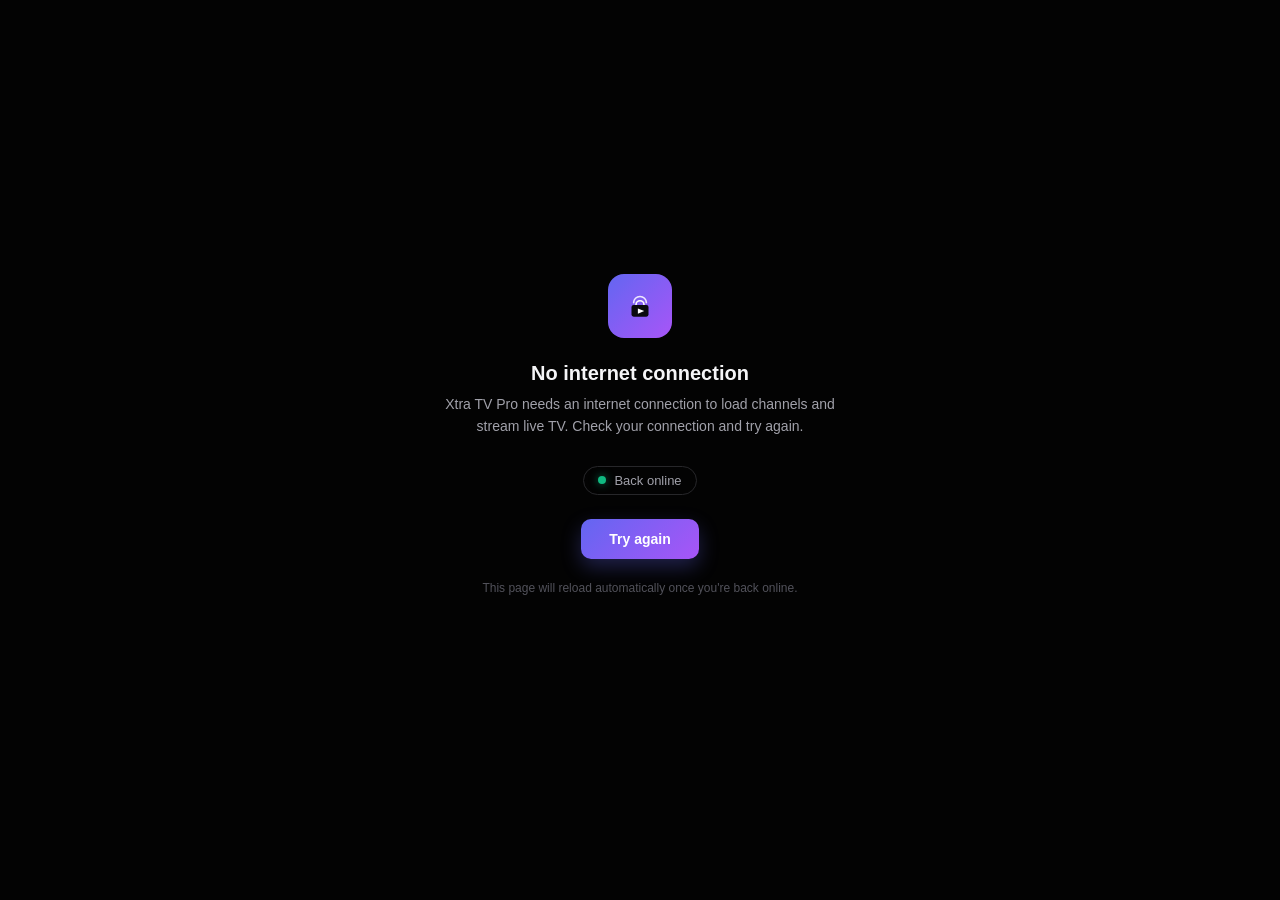
<file: offline.html>
<!doctype html>
<html lang="en">
  <head>
    <meta charset="UTF-8" />
    <meta name="viewport" content="width=device-width, initial-scale=1.0, viewport-fit=cover" />
    <meta name="theme-color" content="#030303" />
    <meta name="robots" content="noindex" />
    <title>You're offline — Xtra TV Pro</title>
    <link rel="icon" type="image/svg+xml" href="/svg/logo.svg" />
    <style>
      :root {
        color-scheme: dark;
      }
      * {
        box-sizing: border-box;
      }
      html,
      body {
        height: 100%;
        margin: 0;
      }
      body {
        background: #030303;
        color: #f5f5f7;
        font-family: -apple-system, BlinkMacSystemFont, "Segoe UI", Roboto, Helvetica, Arial, sans-serif;
        display: flex;
        align-items: center;
        justify-content: center;
        padding: 24px;
      }
      .card {
        width: 100%;
        max-width: 420px;
        text-align: center;
      }
      .logo {
        width: 64px;
        height: 64px;
        margin: 0 auto 24px;
        border-radius: 16px;
        background: linear-gradient(135deg, #6366f1, #a855f7);
        display: flex;
        align-items: center;
        justify-content: center;
      }
      .logo svg {
        width: 34px;
        height: 34px;
      }
      h1 {
        font-size: 20px;
        font-weight: 600;
        margin: 0 0 8px;
      }
      p {
        font-size: 14px;
        line-height: 1.6;
        color: #a1a1aa;
        margin: 0 0 28px;
      }
      .status {
        display: inline-flex;
        align-items: center;
        gap: 8px;
        font-size: 13px;
        color: #a1a1aa;
        margin-bottom: 24px;
        padding: 6px 14px;
        border: 1px solid #27272a;
        border-radius: 999px;
      }
      .dot {
        width: 8px;
        height: 8px;
        border-radius: 50%;
        background: #f43f5e;
        box-shadow: 0 0 8px #f43f5e99;
      }
      .status.online .dot {
        background: #10b981;
        box-shadow: 0 0 8px #10b98199;
      }
      button {
        appearance: none;
        border: none;
        cursor: pointer;
        font-size: 14px;
        font-weight: 600;
        color: #fff;
        padding: 12px 28px;
        border-radius: 10px;
        background: linear-gradient(135deg, #6366f1, #a855f7);
        box-shadow: 0 8px 20px #6366f14d;
        transition: opacity 0.15s ease, transform 0.15s ease;
      }
      button:active {
        transform: scale(0.97);
      }
      button:disabled {
        opacity: 0.5;
        cursor: default;
      }
      .hint {
        margin-top: 20px;
        font-size: 12px;
        color: #52525b;
      }
    </style>
  </head>
  <body>
    <div class="card">
      <div class="logo">
        <svg viewBox="0 0 64 64" xmlns="http://www.w3.org/2000/svg" aria-hidden="true">
          <path d="M20 26a12 12 0 0 1 24 0" fill="none" stroke="#fff" stroke-width="3" stroke-linecap="round" opacity="0.85"/>
          <path d="M24.5 29.5a7 7 0 0 1 15 0" fill="none" stroke="#fff" stroke-width="3" stroke-linecap="round"/>
          <rect x="16" y="30" width="32" height="22" rx="4" fill="#0b0b0f"/>
          <path d="M28 36.5 L40 41.5 L28 46.5 Z" fill="#fff"/>
        </svg>
      </div>
      <h1>No internet connection</h1>
      <p>
        Xtra TV Pro needs an internet connection to load channels and stream
        live TV. Check your connection and try again.
      </p>
      <div class="status" id="status">
        <span class="dot"></span>
        <span id="status-text">Offline</span>
      </div>
      <div>
        <button id="retry-btn">Try again</button>
      </div>
      <p class="hint">This page will reload automatically once you're back online.</p>
    </div>

    <script>
      var statusEl = document.getElementById("status");
      var statusText = document.getElementById("status-text");
      var retryBtn = document.getElementById("retry-btn");

      function updateStatus() {
        if (navigator.onLine) {
          statusEl.classList.add("online");
          statusText.textContent = "Back online";
          retryBtn.disabled = false;
        } else {
          statusEl.classList.remove("online");
          statusText.textContent = "Offline";
          retryBtn.disabled = false;
        }
      }

      function goHome() {
        window.location.href = "/";
      }

      retryBtn.addEventListener("click", function () {
        if (navigator.onLine) {
          goHome();
        } else {
          retryBtn.disabled = true;
          statusText.textContent = "Checking...";
          fetch("/", { cache: "no-store" })
            .then(function () {
              goHome();
            })
            .catch(function () {
              retryBtn.disabled = false;
              updateStatus();
            });
        }
      });

      // Auto-redirect as soon as the browser detects connectivity again.
      window.addEventListener("online", function () {
        updateStatus();
        goHome();
      });
      window.addEventListener("offline", updateStatus);

      updateStatus();
    </script>
  </body>
</html>
</file>
